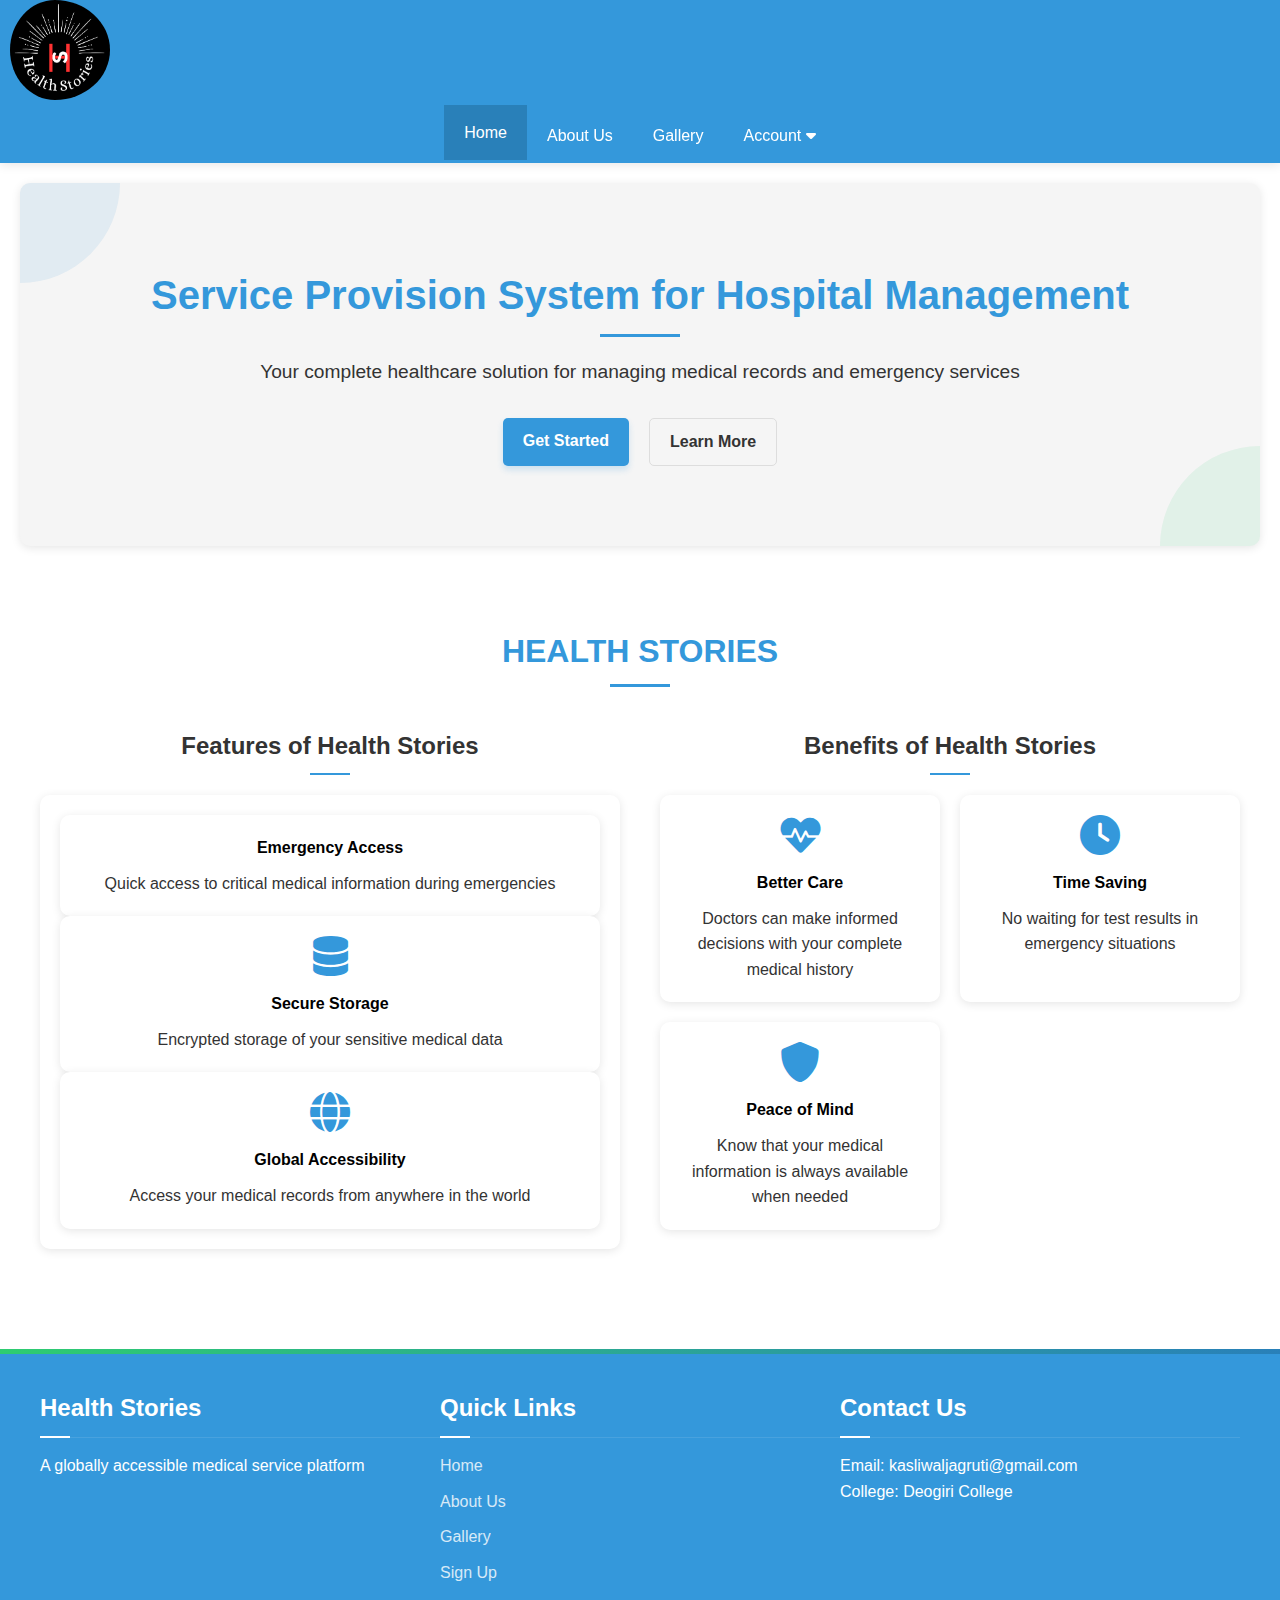
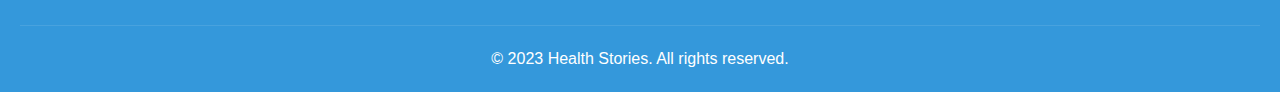
<file: HEALTH STORIES/index.html>
<!DOCTYPE html>
<html lang="en">

<head>
    <meta charset="UTF-8">
    <meta name="viewport" content="width=device-width, initial-scale=1.0">
    <title>Health Stories - Hospital Services</title>
    <link rel="stylesheet" href="styles.css">
    <link rel="stylesheet" href="https://cdnjs.cloudflare.com/ajax/libs/font-awesome/6.0.0-beta3/css/all.min.css">
</head>

<body>
    <header>
        <nav>
            <img src="./Images/logo.png" alt="LoGo"
                style="border-radius: 50%; height: 100px; width: 110px; padding-left: 10px;">
            <ul>
                <li><a href="index.html" class="active">Home</a></li>
                <li><a href="about.html">About Us</a></li>
                <li><a href="gallery.html">Gallery</a></li>
                <li class="dropdown">
                    <a href="#" class="dropbtn">Account <i class="fas fa-caret-down"></i></a>
                    <div class="dropdown-content">
                        <a href="profile.html">Profile</a>
                        <a href="medical-history.html">Medical History Update</a>
                    </div>
                </li>
            </ul>
        </nav>
    </header>

    <main>
        <section class="hero">
            <h1 class="animate-slide-left">Service Provision System for Hospital Management</h1>
            <p class="animate-slide-right">Your complete healthcare solution for managing medical records and emergency
                services</p>
            <div class="hero-buttons animate-slide-bottom">
                <a href="signin.html" class="btn primary-btn">Get Started</a>
                <a href="about.html" class="btn secondary-btn">Learn More</a>
            </div>
        </section>

        <section class="health-stories">
            <h2 class="animate-fade-in">HEALTH STORIES</h2>
            <div class="features-benefits">
                <div class="features">
                    <h3>Features of Health Stories</h3>
                    <div class="card animate-fade-in">
                        <div class="card">
                            <!-- <i class="fas fa-user-md animate-pulse"></i> -->
                            <h4>Emergency Access</h4>
                            <p>Quick access to critical medical information during emergencies</p>
                        </div>
                        <div class="card">
                            <i class="fas fa-database animate-pulse"></i>
                            <h4>Secure Storage</h4>
                            <p>Encrypted storage of your sensitive medical data</p>
                        </div>
                        <div class="card animate-fade-in" style="animation-delay: 0.4s;">
                            <i class="fas fa-globe animate-pulse"></i>
                            <h4>Global Accessibility</h4>
                            <p>Access your medical records from anywhere in the world</p>
                        </div>
                    </div>
                </div>
                <div class="benefits">
                    <h3>Benefits of Health Stories</h3>
                    <div class="cards">
                        <div class="card animate-fade-in">
                            <i class="fas fa-heartbeat animate-pulse"></i>
                            <h4>Better Care</h4>
                            <p>Doctors can make informed decisions with your complete medical history</p>
                        </div>
                        <div class="card animate-fade-in" style="animation-delay: 0.2s;">
                            <i class="fas fa-clock animate-pulse"></i>
                            <h4>Time Saving</h4>
                            <p>No waiting for test results in emergency situations</p>
                        </div>
                        <div class="card animate-fade-in" style="animation-delay: 0.4s;">
                            <i class="fas fa-shield-alt animate-pulse"></i>
                            <h4>Peace of Mind</h4>
                            <p>Know that your medical information is always available when needed</p>
                        </div>
                    </div>
                </div>
            </div>
        </section>
    </main>

    <footer>
        <div class="footer-content">
            <div class="footer-section">
                <h3>Health Stories</h3>
                <p>A globally accessible medical service platform</p>
            </div>
            <div class="footer-section">
                <h3>Quick Links</h3>
                <ul>
                    <li><a href="index.html">Home</a></li>
                    <li><a href="about.html">About Us</a></li>
                    <li><a href="gallery.html">Gallery</a></li>
                    <li><a href="signin.html">Sign Up</a></li>
                </ul>
            </div>
            <div class="footer-section">
                <h3>Contact Us</h3>
                <p>Email: kasliwaljagruti@gmail.com</p>
                <p>College: Deogiri College</p>
            </div>
        </div>
        <div class="footer-bottom">
            <p>&copy; 2023 Health Stories. All rights reserved.</p>
        </div>
    </footer>

    <script src="script.js"></script>
</body>

</html>
</file>
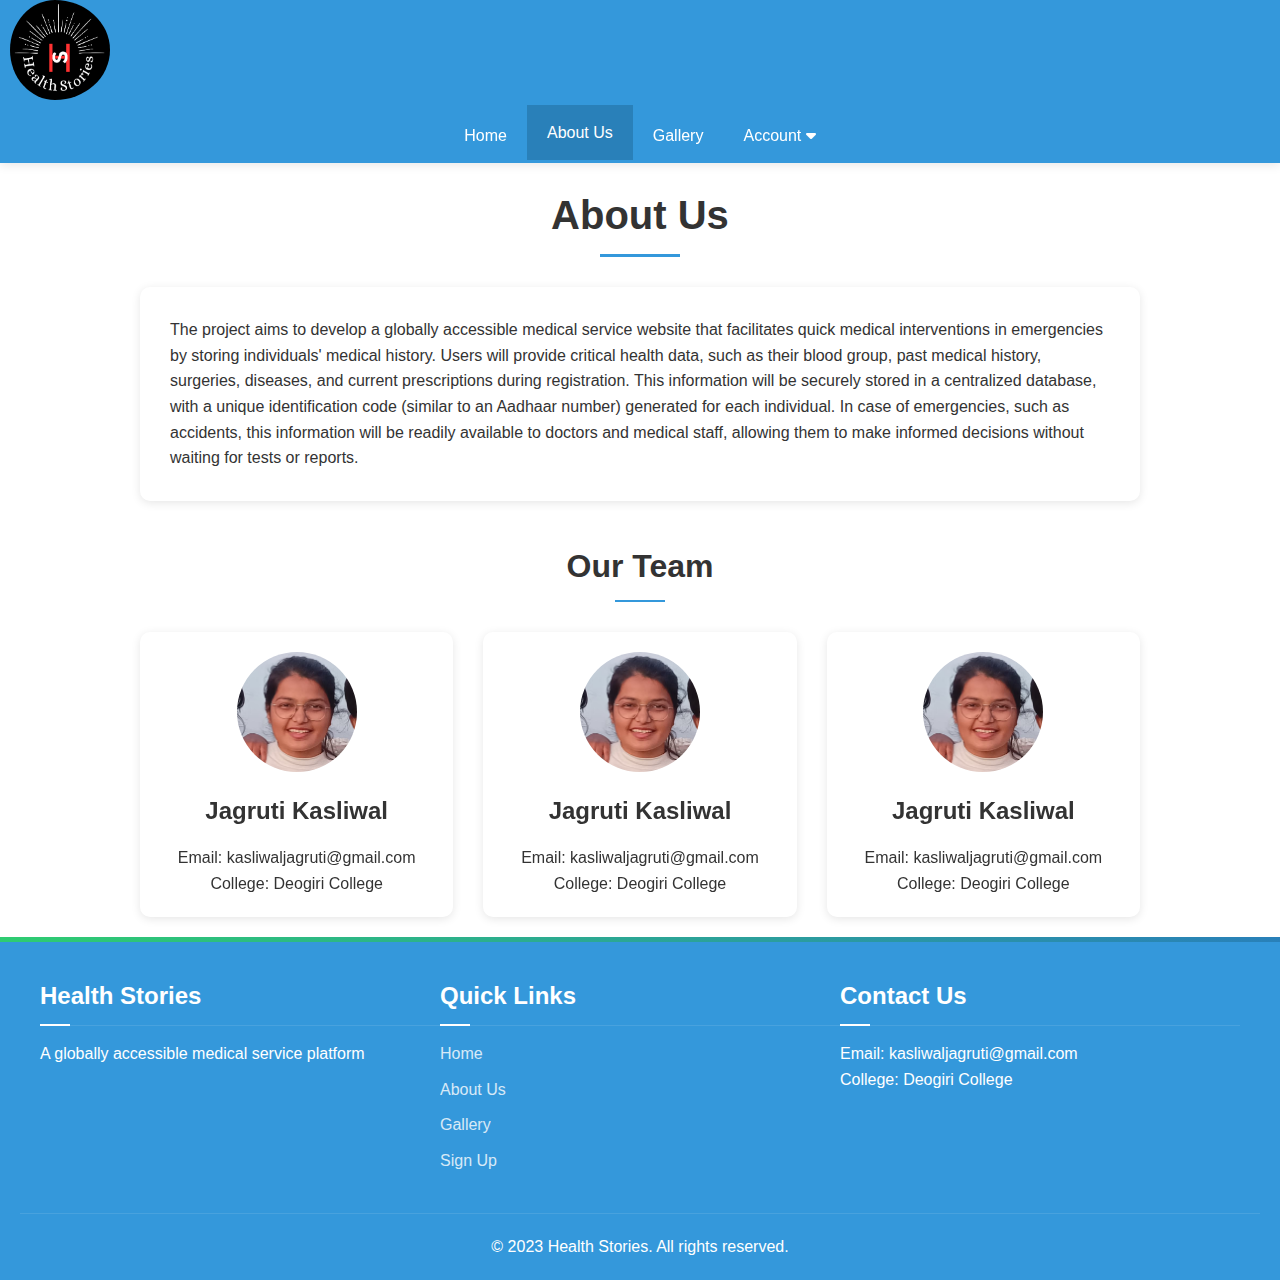
<file: HEALTH STORIES/about.html>
<!DOCTYPE html>
<html lang="en">
<head>
    <meta charset="UTF-8">
    <meta name="viewport" content="width=device-width, initial-scale=1.0">
    <title>About Us - Health Stories</title>
    <link rel="stylesheet" href="styles.css">
    <link rel="stylesheet" href="https://cdnjs.cloudflare.com/ajax/libs/font-awesome/6.0.0-beta3/css/all.min.css">
</head>
<body>
    <header>
        <nav>
            <img src="./Images/logo.png" alt="LoGo"
                style="border-radius: 50%; height: 100px; width: 110px; padding-left: 10px;">
            <ul>
                <li><a href="index.html">Home</a></li>
                <li><a href="about.html" class="active">About Us</a></li>
                <li><a href="gallery.html">Gallery</a></li>
                <li class="dropdown">
                    <a href="#" class="dropbtn">Account <i class="fas fa-caret-down"></i></a>
                    <div class="dropdown-content">
                        <a href="profile.html">Profile</a>
                        <a href="medical-history.html">Medical History Update</a>
                    </div>
                </li>
            </ul>
        </nav>
    </header>

    <main>
        <section class="about-section">
            <h1>About Us</h1>
            <div class="about-content">
                <p>
                    The project aims to develop a globally accessible medical service website that facilitates quick medical
                    interventions in emergencies by storing individuals' medical history. Users will provide critical health data, such as their
                    blood group, past medical history, surgeries, diseases, and current prescriptions during registration. This information will
                    be securely stored in a centralized database, with a unique identification code (similar to an Aadhaar number) generated
                    for each individual. In case of emergencies, such as accidents, this information will be readily available to doctors and
                    medical staff, allowing them to make informed decisions without waiting for tests or reports.
                </p>
            </div>

            <div class="team-section">
                <h2>Our Team</h2>
                <div class="team-members">
                    <div class="team-member">
                        <div class="member-photo"></div>
                        <h3>Jagruti Kasliwal</h3>
                        <p>Email: kasliwaljagruti@gmail.com</p>
                        <p>College: Deogiri College</p>
                    </div>
                    <div class="team-member">
                        <div class="member-photo"></div>
                        <h3>Jagruti Kasliwal</h3>
                        <p>Email: kasliwaljagruti@gmail.com</p>
                        <p>College: Deogiri College</p>
                    </div>
                    <div class="team-member">
                        <div class="member-photo"></div>
                        <h3>Jagruti Kasliwal</h3>
                        <p>Email: kasliwaljagruti@gmail.com</p>
                        <p>College: Deogiri College</p>
                    </div>
                </div>
            </div>
        </section>
    </main>

    <footer>
        <div class="footer-content">
            <div class="footer-section">
                <h3>Health Stories</h3>
                <p>A globally accessible medical service platform</p>
            </div>
            <div class="footer-section">
                <h3>Quick Links</h3>
                <ul>
                    <li><a href="index.html">Home</a></li>
                    <li><a href="about.html">About Us</a></li>
                    <li><a href="gallery.html">Gallery</a></li>
                    <li><a href="signin.html">Sign Up</a></li>
                </ul>
            </div>
            <div class="footer-section">
                <h3>Contact Us</h3>
                <p>Email: kasliwaljagruti@gmail.com</p>
                <p>College: Deogiri College</p>
            </div>
        </div>
        <div class="footer-bottom">
            <p>&copy; 2023 Health Stories. All rights reserved.</p>
        </div>
    </footer>

    <script src="script.js"></script>
</body>
</html>
</file>
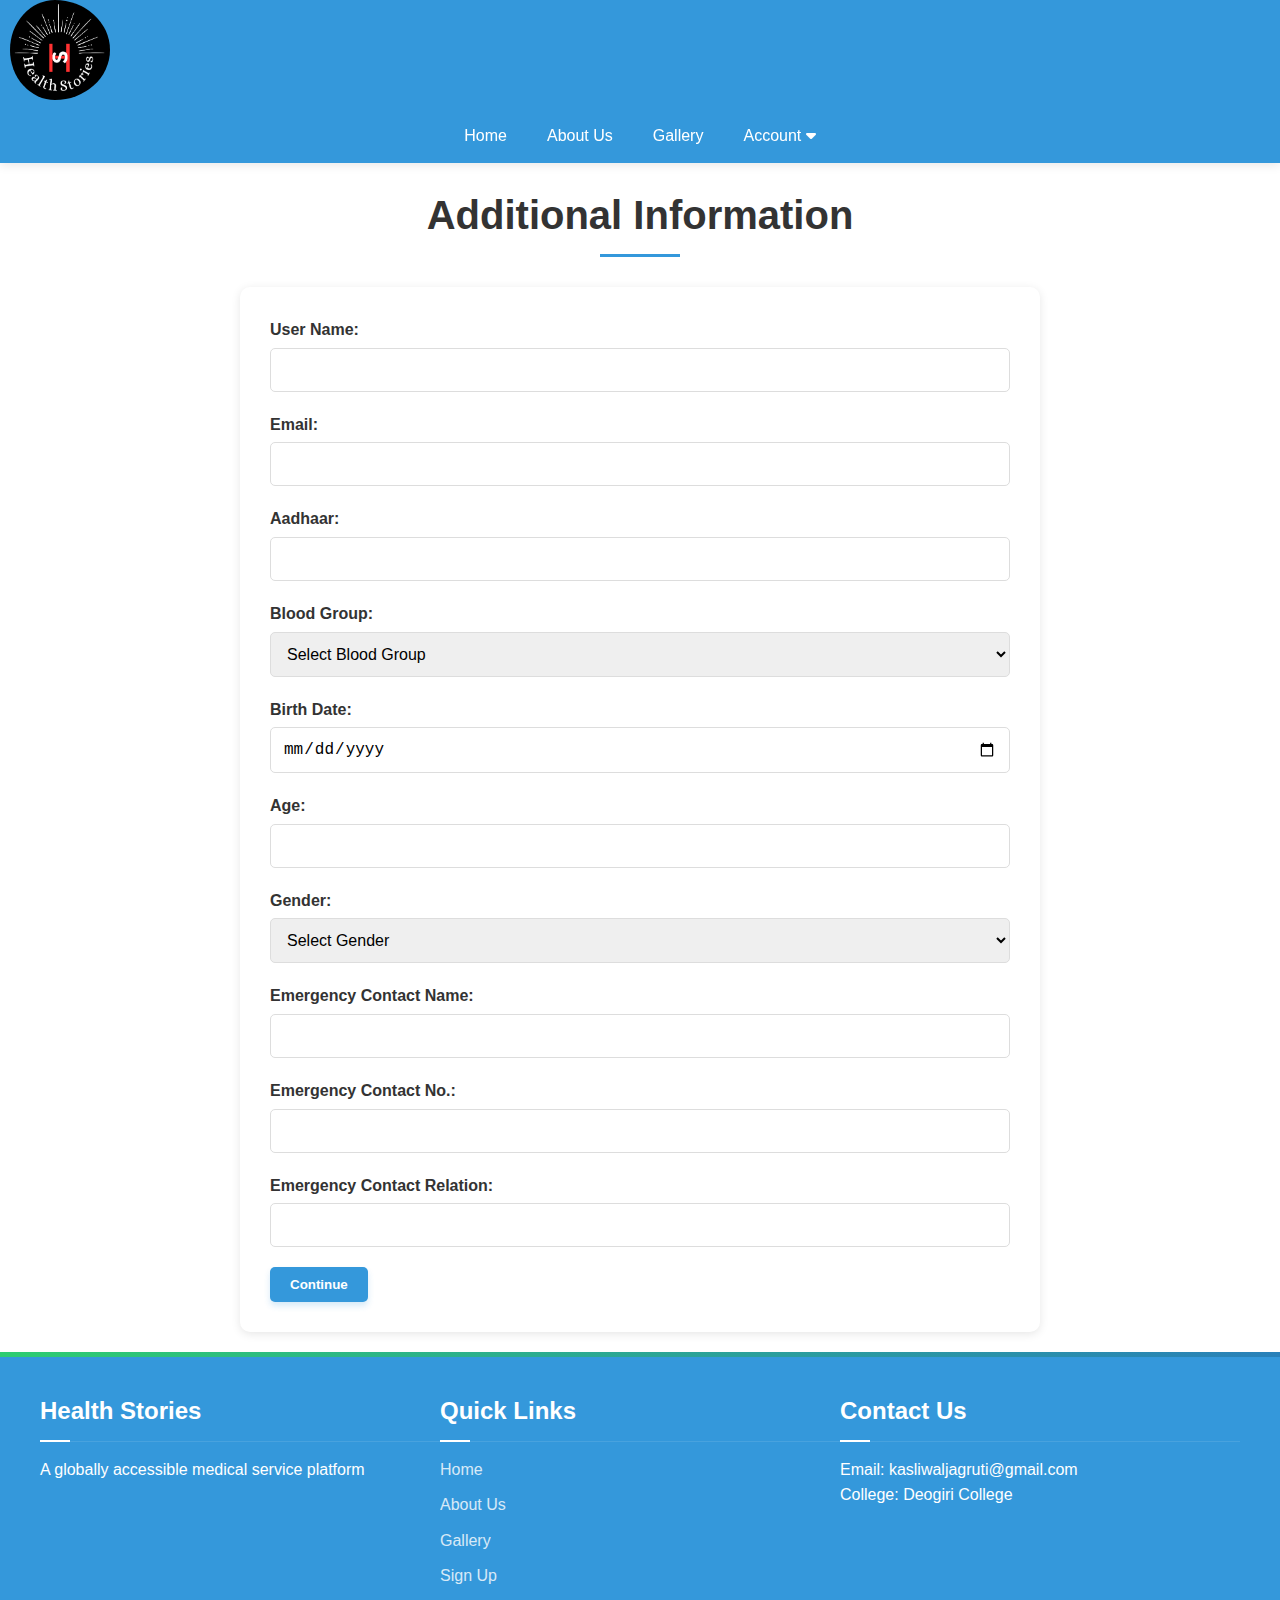
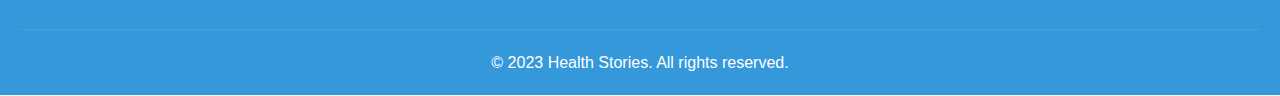
<file: HEALTH STORIES/additional-info.html>
<!DOCTYPE html>
<html lang="en">
<head>
    <meta charset="UTF-8">
    <meta name="viewport" content="width=device-width, initial-scale=1.0">
    <title>Additional Information - Health Stories</title>
    <link rel="stylesheet" href="styles.css">
    <link rel="stylesheet" href="https://cdnjs.cloudflare.com/ajax/libs/font-awesome/6.0.0-beta3/css/all.min.css">
</head>
<body>
    <header>
        <nav>
            <img src="./Images/logo.png" alt="LoGo"
                style="border-radius: 50%; height: 100px; width: 110px; padding-left: 10px;">
            <ul>
                <li><a href="index.html">Home</a></li>
                <li><a href="about.html">About Us</a></li>
                <li><a href="gallery.html">Gallery</a></li>
                <li class="dropdown">
                    <a href="#" class="dropbtn">Account <i class="fas fa-caret-down"></i></a>
                    <div class="dropdown-content">
                        <a href="profile.html">Profile</a>
                        <a href="medical-history.html">Medical History Update</a>
                    </div>
                </li>
            </ul>
        </nav>
    </header>

    <main>
        <section class="form-section">
            <h1>Additional Information</h1>
            <div class="form-container">
                <form id="additionalInfoForm" action="profile.html" onsubmit="return validateAdditionalInfoForm()">
                    <div class="form-group">
                        <label for="infoUsername">User Name:</label>
                        <input type="text" id="infoUsername" name="infoUsername" required>
                    </div>
                    <div class="form-group">
                        <label for="infoEmail">Email:</label>
                        <input type="email" id="infoEmail" name="infoEmail" required>
                    </div>
                    <div class="form-group">
                        <label for="infoAadhaar">Aadhaar:</label>
                        <input type="text" id="infoAadhaar" name="infoAadhaar" required>
                    </div>
                    <div class="form-group">
                        <label for="infoBloodGroup">Blood Group:</label>
                        <select id="infoBloodGroup" name="infoBloodGroup" required>
                            <option value="">Select Blood Group</option>
                            <option value="A+">A+</option>
                            <option value="A-">A-</option>
                            <option value="B+">B+</option>
                            <option value="B-">B-</option>
                            <option value="AB+">AB+</option>
                            <option value="AB-">AB-</option>
                            <option value="O+">O+</option>
                            <option value="O-">O-</option>
                        </select>
                    </div>
                    <div class="form-group">
                        <label for="birthDate">Birth Date:</label>
                        <input type="date" id="birthDate" name="birthDate" required>
                    </div>
                    <div class="form-group">
                        <label for="age">Age:</label>
                        <input type="number" id="age" name="age" min="0" max="120" required>
                    </div>
                    <div class="form-group">
                        <label for="gender">Gender:</label>
                        <select id="gender" name="gender" required>
                            <option value="">Select Gender</option>
                            <option value="male">Male</option>
                            <option value="female">Female</option>
                            <option value="other">Other</option>
                        </select>
                    </div>
                    <div class="form-group">
                        <label for="emergencyName">Emergency Contact Name:</label>
                        <input type="text" id="emergencyName" name="emergencyName" required>
                    </div>
                    <div class="form-group">
                        <label for="emergencyContact">Emergency Contact No.:</label>
                        <input type="tel" id="emergencyContact" name="emergencyContact" required>
                    </div>
                    <div class="form-group">
                        <label for="emergencyRelation">Emergency Contact Relation:</label>
                        <input type="text" id="emergencyRelation" name="emergencyRelation" required>
                    </div>
                    <button type="submit" class="btn primary-btn">Continue</button>
                </form>
            </div>
        </section>
    </main>

    <footer>
        <div class="footer-content">
            <div class="footer-section">
                <h3>Health Stories</h3>
                <p>A globally accessible medical service platform</p>
            </div>
            <div class="footer-section">
                <h3>Quick Links</h3>
                <ul>
                    <li><a href="index.html">Home</a></li>
                    <li><a href="about.html">About Us</a></li>
                    <li><a href="gallery.html">Gallery</a></li>
                    <li><a href="signin.html">Sign Up</a></li>
                </ul>
            </div>
            <div class="footer-section">
                <h3>Contact Us</h3>
                <p>Email: kasliwaljagruti@gmail.com</p>
                <p>College: Deogiri College</p>
            </div>
        </div>
        <div class="footer-bottom">
            <p>&copy; 2023 Health Stories. All rights reserved.</p>
        </div>
    </footer>

    <script src="script.js"></script>
</body>
</html>
</file>
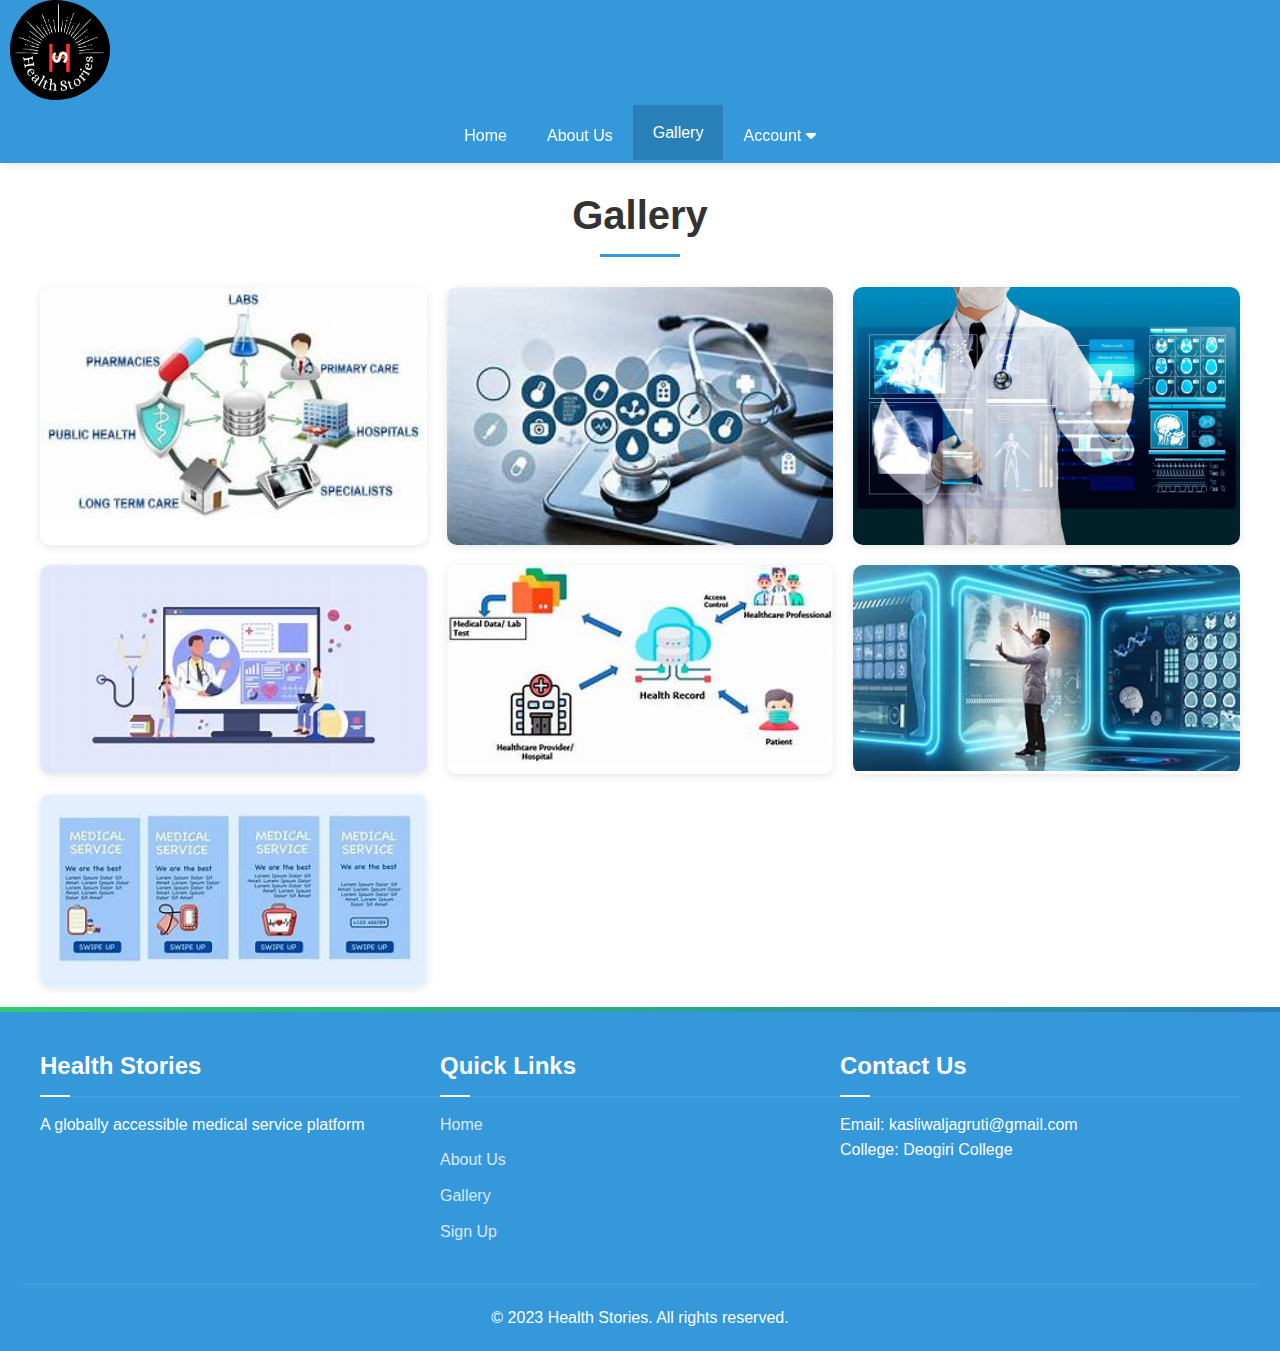
<file: HEALTH STORIES/gallery.html>
<!DOCTYPE html>
<html lang="en">
<head>
    <meta charset="UTF-8">
    <meta name="viewport" content="width=device-width, initial-scale=1.0">
    <title>Gallery - Health Stories</title>
    <link rel="stylesheet" href="styles.css">
    <link rel="stylesheet" href="https://cdnjs.cloudflare.com/ajax/libs/font-awesome/6.0.0-beta3/css/all.min.css">
</head>
<body>
    <header>
        <nav>
            <img src="./Images/logo.png" alt="LoGo"
                style="border-radius: 50%; height: 100px; width: 110px; padding-left: 10px;">
            <ul>
                <li><a href="index.html">Home</a></li>
                <li><a href="about.html">About Us</a></li>
                <li><a href="gallery.html" class="active">Gallery</a></li>
                <li class="dropdown">
                    <a href="#" class="dropbtn">Account <i class="fas fa-caret-down"></i></a>
                    <div class="dropdown-content">
                        <a href="profile.html">Profile</a>
                        <a href="medical-history.html">Medical History Update</a>
                    </div>
                </li>
            </ul>
        </nav>
    </header>

    <main>
        <section class="gallery-section">
            <h1>Gallery</h1>
            <div class="gallery-grid">
                <div class="gallery-item">
                    <img src="./Images/der.2.jpeg" alt="Hospital Facility">
                </div>
                <div class="gallery-item">
                    <img src="./Images/dr..jpeg" alt="Medical Team">
                </div>
                <div class="gallery-item">
                    <img src="./Images/dr.1.jpeg" alt="Patient Care">
                </div>
                <div class="gallery-item">
                    <img src="./Images/dr.3.jpeg" alt="Emergency Services">
                </div>
                <div class="gallery-item">
                    <img src="./Images/dr.4.jpeg" alt="Laboratory">
                </div>
                <div class="gallery-item">
                    <img src="./Images/dr5.jpeg" alt="Pharmacy">
                </div>
                <div class="gallery-item">
                    <img src="./Images/dr6.jpeg" alt="Consultation">
                </div>
                <!-- <div class="gallery-item">
                    <img src="https://via.placeholder.com/300x200?text=Rehabilitation" alt="Rehabilitation">
                </div>
                <div class="gallery-item">
                    <img src="https://via.placeholder.com/300x200?text=Health+Education" alt="Health Education">
                </div> -->
            </div>
        </section>
    </main>

    <footer>
        <div class="footer-content">
            <div class="footer-section">
                <h3>Health Stories</h3>
                <p>A globally accessible medical service platform</p>
            </div>
            <div class="footer-section">
                <h3>Quick Links</h3>
                <ul>
                    <li><a href="index.html">Home</a></li>
                    <li><a href="about.html">About Us</a></li>
                    <li><a href="gallery.html">Gallery</a></li>
                    <li><a href="signin.html">Sign Up</a></li>
                </ul>
            </div>
            <div class="footer-section">
                <h3>Contact Us</h3>
                <p>Email: kasliwaljagruti@gmail.com</p>
                <p>College: Deogiri College</p>
            </div>
        </div>
        <div class="footer-bottom">
            <p>&copy; 2023 Health Stories. All rights reserved.</p>
        </div>
    </footer>

    <script src="script.js"></script>
</body>
</html>
</file>
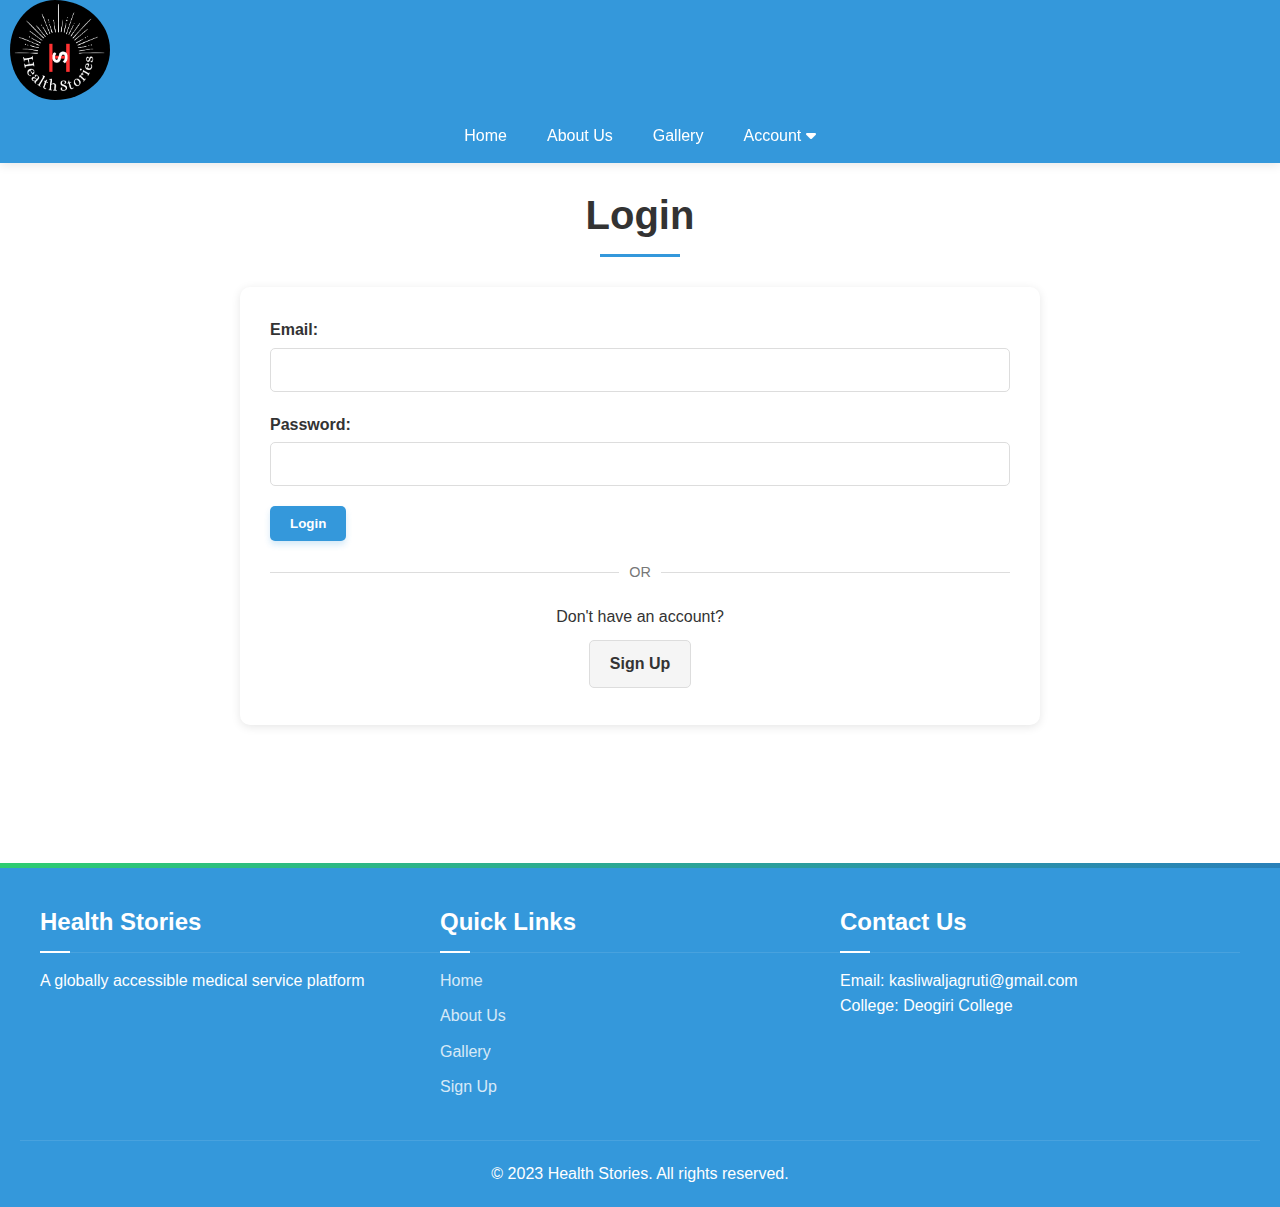
<file: HEALTH STORIES/login.html>
<!DOCTYPE html>
<html lang="en">
<head>
    <meta charset="UTF-8">
    <meta name="viewport" content="width=device-width, initial-scale=1.0">
    <title>Login - Health Stories</title>
    <link rel="stylesheet" href="styles.css">
    <link rel="stylesheet" href="https://cdnjs.cloudflare.com/ajax/libs/font-awesome/6.0.0-beta3/css/all.min.css">
</head>
<body>
    <header>
        <nav>
            <img src="./Images/logo.png" alt="LoGo"
                style="border-radius: 50%; height: 100px; width: 110px; padding-left: 10px;">
            <ul>
                <li><a href="index.html">Home</a></li>
                <li><a href="about.html">About Us</a></li>
                <li><a href="gallery.html">Gallery</a></li>
                <li class="dropdown">
                    <a href="#" class="dropbtn">Account <i class="fas fa-caret-down"></i></a>
                    <div class="dropdown-content">
                        <a href="profile.html">Profile</a>
                        <a href="medical-history.html">Medical History Update</a>
                    </div>
                </li>
            </ul>
        </nav>
    </header>

    <main>
        <section class="form-section">
            <h1>Login</h1>
            <div class="form-container">
                <form id="loginForm" action="profile.html" onsubmit="return validateLoginForm()">
                    <div class="form-group">
                        <label for="loginEmail">Email:</label>
                        <input type="email" id="loginEmail" name="loginEmail" required>
                    </div>
                    <div class="form-group">
                        <label for="loginPassword">Password:</label>
                        <input type="password" id="loginPassword" name="loginPassword" required>
                    </div>
                    <button type="submit" class="btn primary-btn">Login</button>
                </form>
                <div class="form-divider">
                    <span>OR</span>
                </div>
                <div class="alternate-action">
                    <p>Don't have an account?</p>
                    <a href="signin.html" class="btn secondary-btn">Sign Up</a>
                </div>
            </div>
        </section>
    </main>

    <footer>
        <div class="footer-content">
            <div class="footer-section">
                <h3>Health Stories</h3>
                <p>A globally accessible medical service platform</p>
            </div>
            <div class="footer-section">
                <h3>Quick Links</h3>
                <ul>
                    <li><a href="index.html">Home</a></li>
                    <li><a href="about.html">About Us</a></li>
                    <li><a href="gallery.html">Gallery</a></li>
                    <li><a href="signin.html">Sign Up</a></li>
                </ul>
            </div>
            <div class="footer-section">
                <h3>Contact Us</h3>
                <p>Email: kasliwaljagruti@gmail.com</p>
                <p>College: Deogiri College</p>
            </div>
        </div>
        <div class="footer-bottom">
            <p>&copy; 2023 Health Stories. All rights reserved.</p>
        </div>
    </footer>

    <script src="script.js"></script>
</body>
</html>
</file>
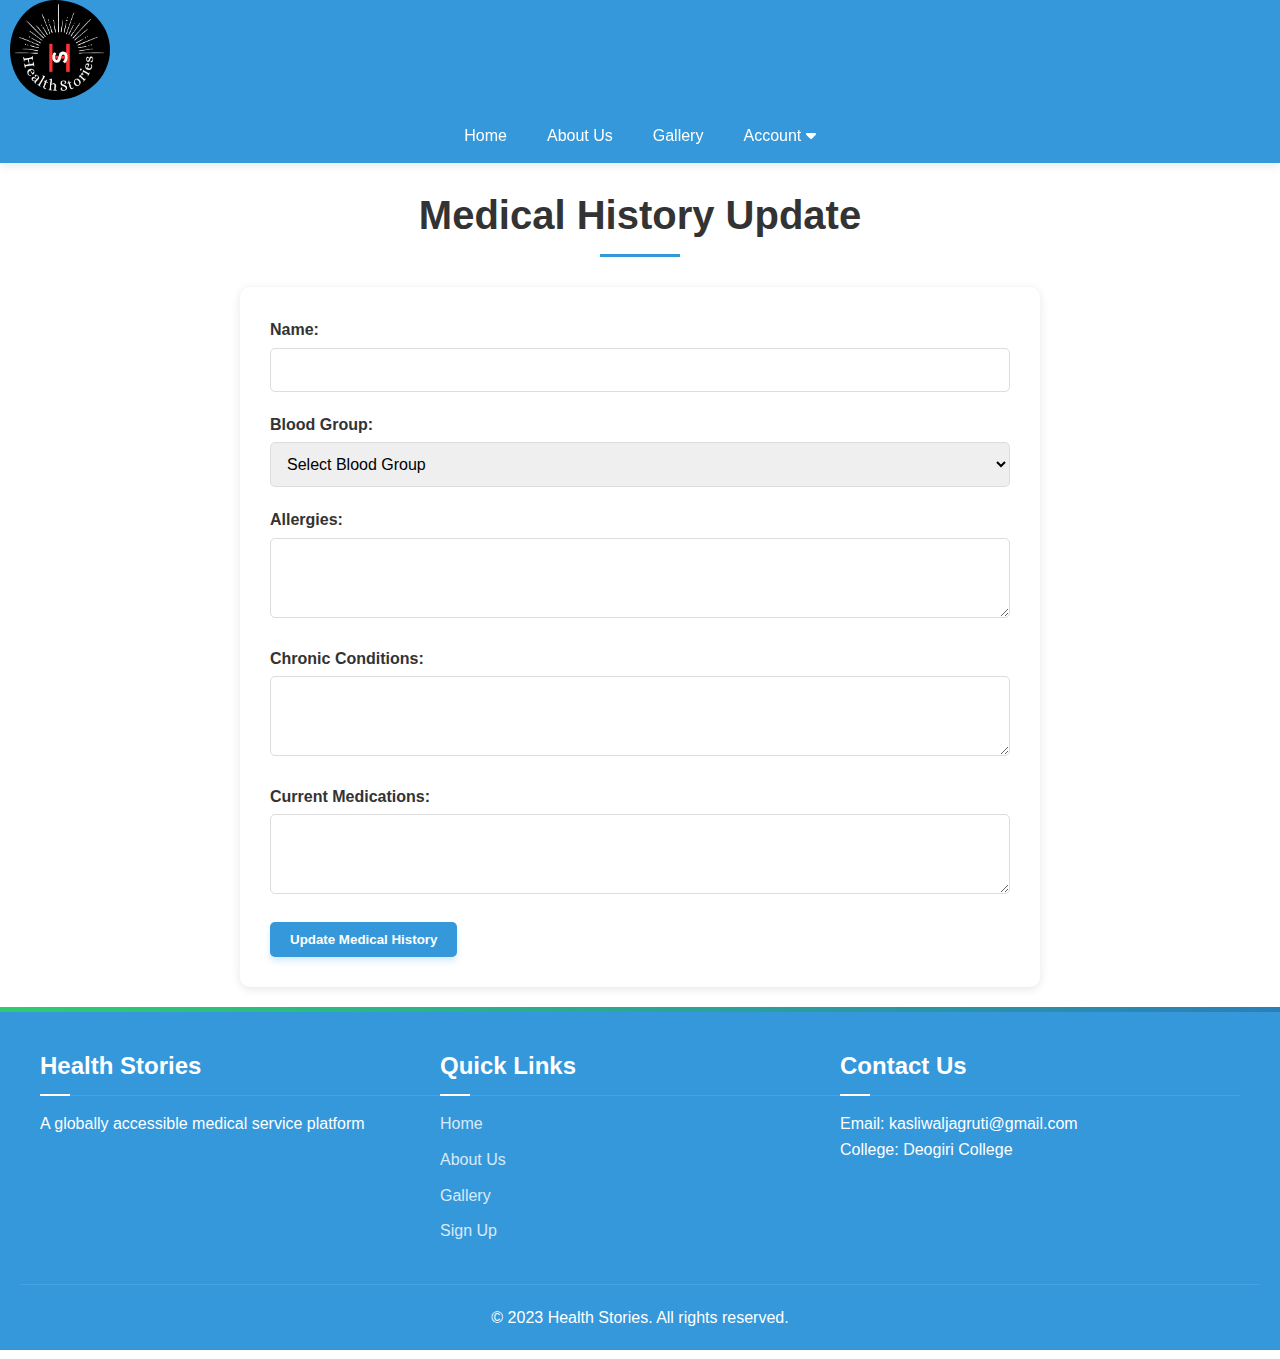
<file: HEALTH STORIES/medical-history.html>
<!DOCTYPE html>
<html lang="en">
<head>
    <meta charset="UTF-8">
    <meta name="viewport" content="width=device-width, initial-scale=1.0">
    <title>Medical History Update - Health Stories</title>
    <link rel="stylesheet" href="styles.css">
    <link rel="stylesheet" href="https://cdnjs.cloudflare.com/ajax/libs/font-awesome/6.0.0-beta3/css/all.min.css">
</head>
<body>
    <header>
        <nav>
            <img src="./Images/logo.png" alt="LoGo"
                style="border-radius: 50%; height: 100px; width: 110px; padding-left: 10px;">
            <ul>
                <li><a href="index.html">Home</a></li>
                <li><a href="about.html">About Us</a></li>
                <li><a href="gallery.html">Gallery</a></li>
                <li class="dropdown">
                    <a href="#" class="dropbtn">Account <i class="fas fa-caret-down"></i></a>
                    <div class="dropdown-content">
                        <a href="profile.html">Profile</a>
                        <a href="medical-history.html" class="active">Medical History Update</a>
                    </div>
                </li>
            </ul>
        </nav>
    </header>

    <main>
        <section class="form-section">
            <h1>Medical History Update</h1>
            <div class="form-container">
                <form id="medicalHistoryForm" onsubmit="return validateMedicalHistoryForm()">
                    <div class="form-group">
                        <label for="medicalName">Name:</label>
                        <input type="text" id="medicalName" name="medicalName" required>
                    </div>
                    <div class="form-group">
                        <label for="medicalBloodGroup">Blood Group:</label>
                        <select id="medicalBloodGroup" name="medicalBloodGroup" required>
                            <option value="">Select Blood Group</option>
                            <option value="A+">A+</option>
                            <option value="A-">A-</option>
                            <option value="B+">B+</option>
                            <option value="B-">B-</option>
                            <option value="AB+">AB+</option>
                            <option value="AB-">AB-</option>
                            <option value="O+">O+</option>
                            <option value="O-">O-</option>
                        </select>
                    </div>
                    <div class="form-group">
                        <label for="allergies">Allergies:</label>
                        <textarea id="allergies" name="allergies" rows="3"></textarea>
                    </div>
                    <div class="form-group">
                        <label for="chronicConditions">Chronic Conditions:</label>
                        <textarea id="chronicConditions" name="chronicConditions" rows="3"></textarea>
                    </div>
                    <div class="form-group">
                        <label for="currentMedications">Current Medications:</label>
                        <textarea id="currentMedications" name="currentMedications" rows="3"></textarea>
                    </div>
                    <button type="submit" class="btn primary-btn">Update Medical History</button>
                </form>
            </div>
        </section>
    </main>

    <footer>
        <div class="footer-content">
            <div class="footer-section">
                <h3>Health Stories</h3>
                <p>A globally accessible medical service platform</p>
            </div>
            <div class="footer-section">
                <h3>Quick Links</h3>
                <ul>
                    <li><a href="index.html">Home</a></li>
                    <li><a href="about.html">About Us</a></li>
                    <li><a href="gallery.html">Gallery</a></li>
                    <li><a href="signin.html">Sign Up</a></li>
                </ul>
            </div>
            <div class="footer-section">
                <h3>Contact Us</h3>
                <p>Email: kasliwaljagruti@gmail.com</p>
                <p>College: Deogiri College</p>
            </div>
        </div>
        <div class="footer-bottom">
            <p>&copy; 2023 Health Stories. All rights reserved.</p>
        </div>
    </footer>

    <script src="script.js"></script>
</body>
</html>
</file>
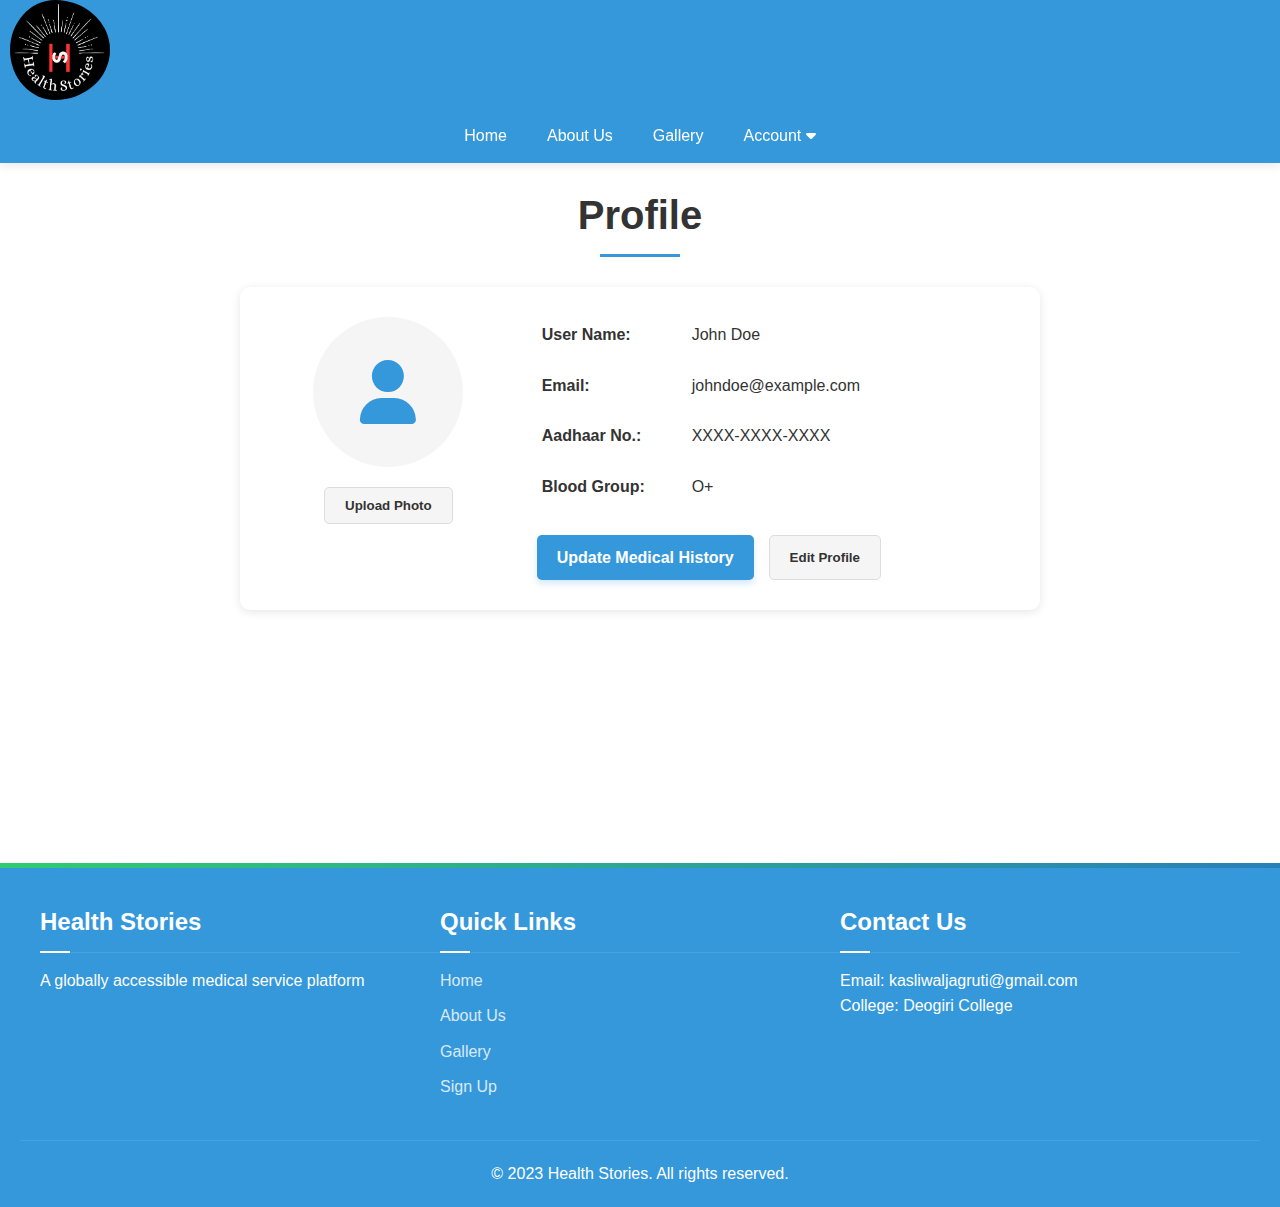
<file: HEALTH STORIES/profile.html>
<!DOCTYPE html>
<html lang="en">
<head>
    <meta charset="UTF-8">
    <meta name="viewport" content="width=device-width, initial-scale=1.0">
    <title>Profile - Health Stories</title>
    <link rel="stylesheet" href="styles.css">
    <link rel="stylesheet" href="https://cdnjs.cloudflare.com/ajax/libs/font-awesome/6.0.0-beta3/css/all.min.css">
</head>
<body>
    <header>
        <nav>
            <img src="./Images/logo.png" alt="LoGo"
                style="border-radius: 50%; height: 100px; width: 110px; padding-left: 10px;">
            <ul>
                <li><a href="index.html">Home</a></li>
                <li><a href="about.html">About Us</a></li>
                <li><a href="gallery.html">Gallery</a></li>
                <li class="dropdown">
                    <a href="#" class="dropbtn">Account <i class="fas fa-caret-down"></i></a>
                    <div class="dropdown-content">
                        <a href="profile.html" class="active">Profile</a>
                        <a href="medical-history.html">Medical History Update</a>
                    </div>
                </li>
            </ul>
        </nav>
    </header>

    <main>
        <section class="profile-section">
            <h1>Profile</h1>
            <div class="profile-container">
                <div class="profile-photo">
                    <div class="photo-placeholder">
                        <i class="fas fa-user"></i>
                    </div>
                    <button class="btn secondary-btn">Upload Photo</button>
                </div>
                <div class="profile-details">
                    <div class="profile-info">
                        <div class="info-group">
                            <label>User Name:</label>
                            <p id="profileUsername">John Doe</p>
                        </div>
                        <div class="info-group">
                            <label>Email:</label>
                            <p id="profileEmail">johndoe@example.com</p>
                        </div>
                        <div class="info-group">
                            <label>Aadhaar No.:</label>
                            <p id="profileAadhaar">XXXX-XXXX-XXXX</p>
                        </div>
                        <div class="info-group">
                            <label>Blood Group:</label>
                            <p id="profileBloodGroup">O+</p>
                        </div>
                    </div>
                    <div class="profile-actions">
                        <a href="medical-history.html" class="btn primary-btn">Update Medical History</a>
                        <button class="btn secondary-btn" id="editProfileBtn">Edit Profile</button>
                    </div>
                </div>
            </div>
        </section>
    </main>

    <footer>
        <div class="footer-content">
            <div class="footer-section">
                <h3>Health Stories</h3>
                <p>A globally accessible medical service platform</p>
            </div>
            <div class="footer-section">
                <h3>Quick Links</h3>
                <ul>
                    <li><a href="index.html">Home</a></li>
                    <li><a href="about.html">About Us</a></li>
                    <li><a href="gallery.html">Gallery</a></li>
                    <li><a href="signin.html">Sign Up</a></li>
                </ul>
            </div>
            <div class="footer-section">
                <h3>Contact Us</h3>
                <p>Email: kasliwaljagruti@gmail.com</p>
                <p>College: Deogiri College</p>
            </div>
        </div>
        <div class="footer-bottom">
            <p>&copy; 2023 Health Stories. All rights reserved.</p>
        </div>
    </footer>

    <script src="script.js"></script>
</body>
</html>
</file>
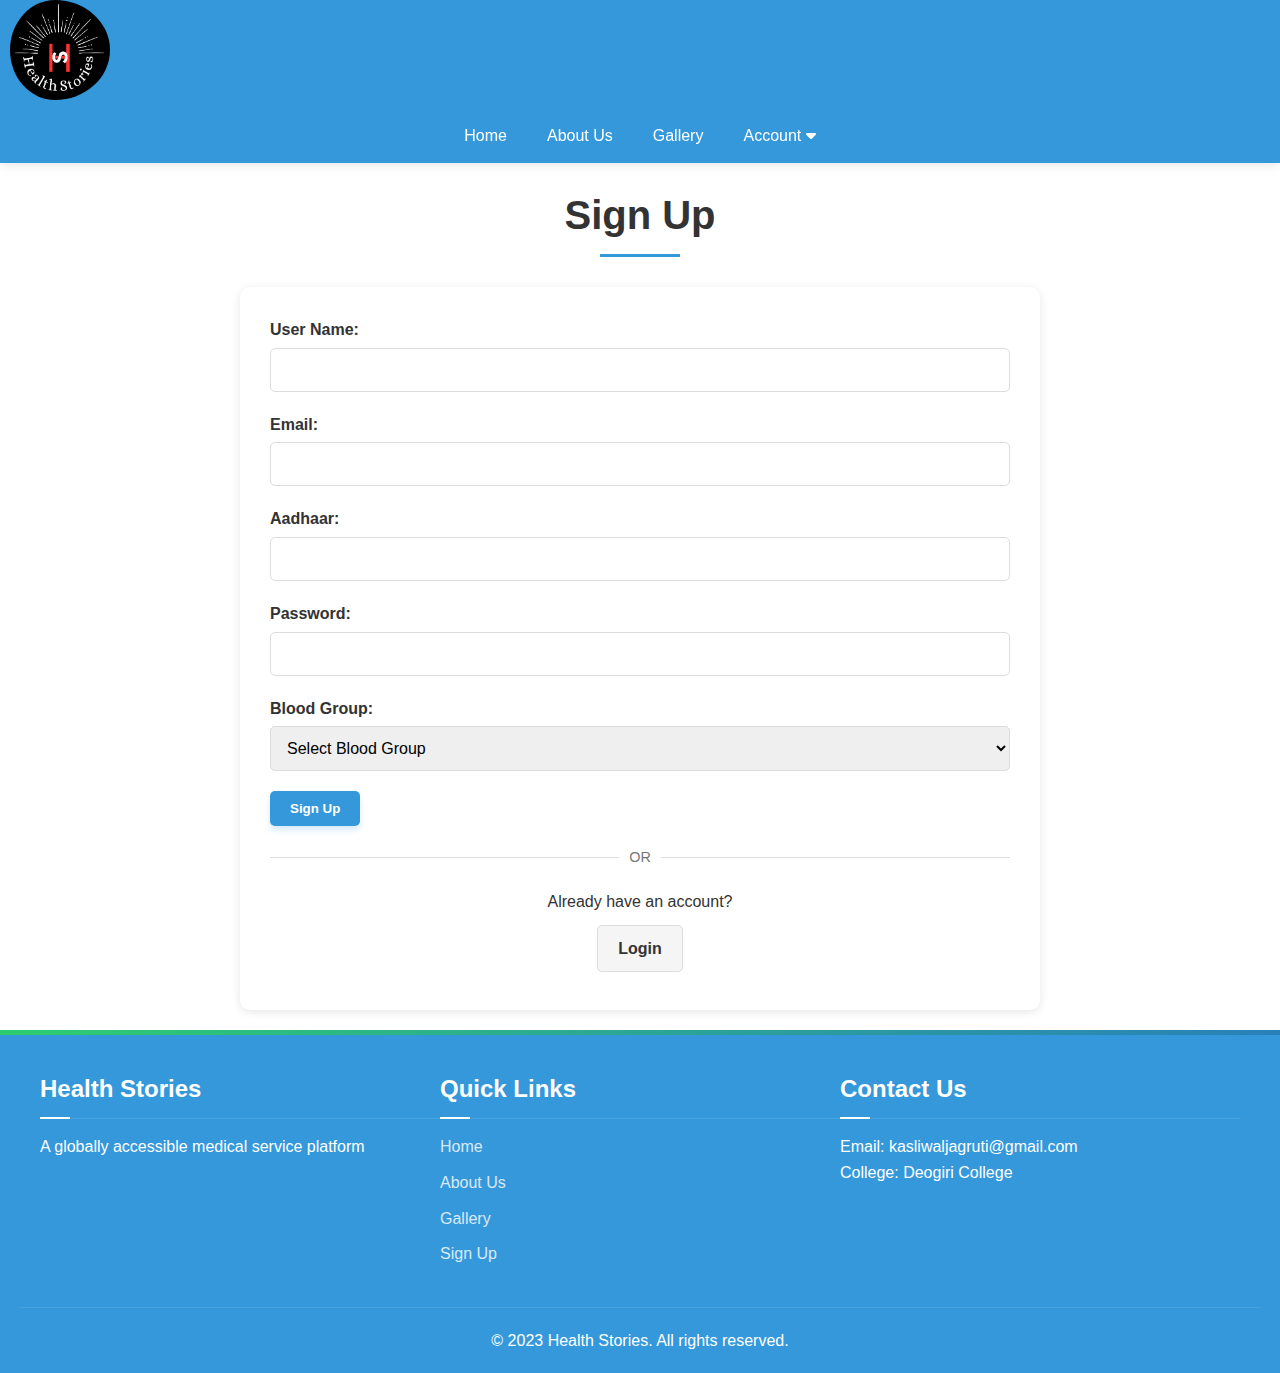
<file: HEALTH STORIES/signin.html>
<!DOCTYPE html>
<html lang="en">
<head>
    <meta charset="UTF-8">
    <meta name="viewport" content="width=device-width, initial-scale=1.0">
    <title>Sign Up - Health Stories</title>
    <link rel="stylesheet" href="styles.css">
    <link rel="stylesheet" href="https://cdnjs.cloudflare.com/ajax/libs/font-awesome/6.0.0-beta3/css/all.min.css">
</head>
<body>
    <header>
        <nav>
            <img src="./Images/logo.png" alt="LoGo"
                style="border-radius: 50%; height: 100px; width: 110px; padding-left: 10px;">
            <ul>
                <li><a href="index.html">Home</a></li>
                <li><a href="about.html">About Us</a></li>
                <li><a href="gallery.html">Gallery</a></li>
                <li class="dropdown">
                    <a href="#" class="dropbtn">Account <i class="fas fa-caret-down"></i></a>
                    <div class="dropdown-content">
                        <a href="profile.html">Profile</a>
                        <a href="medical-history.html">Medical History Update</a>
                    </div>
                </li>
            </ul>
        </nav>
    </header>

    <main>
        <section class="form-section">
            <h1>Sign Up</h1>
            <div class="form-container">
                <form id="signupForm" action="additional-info.html" onsubmit="return validateSignupForm()">
                    <div class="form-group">
                        <label for="username">User Name:</label>
                        <input type="text" id="username" name="username" required>
                    </div>
                    <div class="form-group">
                        <label for="email">Email:</label>
                        <input type="email" id="email" name="email" required>
                    </div>
                    <div class="form-group">
                        <label for="aadhaar">Aadhaar:</label>
                        <input type="text" id="aadhaar" name="aadhaar" required>
                    </div>
                    <div class="form-group">
                        <label for="password">Password:</label>
                        <input type="password" id="password" name="password" required>
                    </div>
                    <div class="form-group">
                        <label for="bloodGroup">Blood Group:</label>
                        <select id="bloodGroup" name="bloodGroup" required>
                            <option value="">Select Blood Group</option>
                            <option value="A+">A+</option>
                            <option value="A-">A-</option>
                            <option value="B+">B+</option>
                            <option value="B-">B-</option>
                            <option value="AB+">AB+</option>
                            <option value="AB-">AB-</option>
                            <option value="O+">O+</option>
                            <option value="O-">O-</option>
                        </select>
                    </div>
                    <button type="submit" class="btn primary-btn">Sign Up</button>
                </form>
                <div class="form-divider">
                    <span>OR</span>
                </div>
                <div class="alternate-action">
                    <p>Already have an account?</p>
                    <a href="login.html" class="btn secondary-btn">Login</a>
                </div>
            </div>
        </section>
    </main>

    <footer>
        <div class="footer-content">
            <div class="footer-section">
                <h3>Health Stories</h3>
                <p>A globally accessible medical service platform</p>
            </div>
            <div class="footer-section">
                <h3>Quick Links</h3>
                <ul>
                    <li><a href="index.html">Home</a></li>
                    <li><a href="about.html">About Us</a></li>
                    <li><a href="gallery.html">Gallery</a></li>
                    <li><a href="signin.html">Sign Up</a></li>
                </ul>
            </div>
            <div class="footer-section">
                <h3>Contact Us</h3>
                <p>Email: kasliwaljagruti@gmail.com</p>
                <p>College: Deogiri College</p>
            </div>
        </div>
        <div class="footer-bottom">
            <p>&copy; 2023 Health Stories. All rights reserved.</p>
        </div>
    </footer>

    <script src="script.js"></script>
</body>
</html>
</file>
<file: HEALTH STORIES/styles.css>
/* Global Styles */
:root {
  --primary-color: #3498db;
  --primary-dark: #2980b9;
  --secondary-color: #f5f5f5;
  --accent-color: #2ecc71;
  --accent-dark: #27ae60;
  --text-color: #333333;
  --light-text: #ffffff;
  --border-color: #dddddd;
  --error-color: #e74c3c;
  --shadow: 0 2px 10px rgba(0, 0, 0, 0.1);
  --hover-shadow: 0 5px 15px rgba(0, 0, 0, 0.2);
  --transition: all 0.3s ease;
}

* {
  margin: 0;
  padding: 0;
  box-sizing: border-box;
}

@keyframes fadeIn {
  from {
    opacity: 0;
  }
  to {
    opacity: 1;
  }
}

@keyframes slideInFromLeft {
  from {
    transform: translateX(-50px);
    opacity: 0;
  }
  to {
    transform: translateX(0);
    opacity: 1;
  }
}

@keyframes slideInFromRight {
  from {
    transform: translateX(50px);
    opacity: 0;
  }
  to {
    transform: translateX(0);
    opacity: 1;
  }
}

@keyframes slideInFromBottom {
  from {
    transform: translateY(50px);
    opacity: 0;
  }
  to {
    transform: translateY(0);
    opacity: 1;
  }
}

@keyframes pulse {
  0% {
    transform: scale(1);
  }
  50% {
    transform: scale(1.05);
  }
  100% {
    transform: scale(1);
  }
}

@keyframes spin {
  from {
    transform: rotate(0deg);
  }
  to {
    transform: rotate(360deg);
  }
}

@keyframes float {
  0% {
    transform: translateY(0px);
  }
  50% {
    transform: translateY(-10px);
  }
  100% {
    transform: translateY(0px);
  }
}

html {
  scroll-behavior: smooth;
}

body {
  font-family: "Segoe UI", Tahoma, Geneva, Verdana, sans-serif;
  line-height: 1.6;
  color: var(--text-color);
  background-color: #ffffff;
  animation: fadeIn 1s ease-in-out;
}

a {
  text-decoration: none;
  color: var(--primary-color);
  transition: var(--transition);
  position: relative;
}

a:hover {
  color: var(--primary-dark);
}

/* Underline animation for links */
a:not(.btn):after {
  content: "";
  position: absolute;
  width: 0;
  height: 2px;
  bottom: -2px;
  left: 0;
  background-color: var(--primary-color);
  transition: width 0.3s ease;
}

a:not(.btn):hover:after {
  width: 100%;
}

ul {
  list-style: none;
}

.btn {
  display: inline-block;
  padding: 10px 20px;
  border-radius: 5px;
  font-weight: 600;
  cursor: pointer;
  transition: var(--transition);
  border: none;
  text-align: center;
  position: relative;
  overflow: hidden;
}

.btn:before {
  content: "";
  position: absolute;
  top: 0;
  left: -100%;
  width: 100%;
  height: 100%;
  background: rgba(255, 255, 255, 0.2);
  transition: all 0.3s ease;
}

.btn:hover:before {
  left: 100%;
}

.primary-btn {
  background-color: var(--primary-color);
  color: var(--light-text);
  box-shadow: 0 4px 6px rgba(52, 152, 219, 0.2);
}

.primary-btn:hover {
  background-color: var(--primary-dark);
  color: var(--light-text);
  transform: translateY(-3px);
  box-shadow: 0 6px 12px rgba(52, 152, 219, 0.3);
}

.primary-btn:active {
  transform: translateY(0);
}

.secondary-btn {
  background-color: var(--secondary-color);
  color: var(--text-color);
  border: 1px solid var(--border-color);
}

.secondary-btn:hover {
  background-color: #e6e6e6;
  transform: translateY(-3px);
  box-shadow: 0 6px 12px rgba(0, 0, 0, 0.1);
}

.secondary-btn:active {
  transform: translateY(0);
}

/* Header Styles */
header {
  background-color: #ffffff;
  box-shadow: var(--shadow);
  position: sticky;
  top: 0;
  z-index: 100;
  transition: all 0.3s ease;
}

header.scrolled {
  box-shadow: 0 5px 15px rgba(0, 0, 0, 0.1);
}

.logo-container {
  display: flex;
  align-items: center;
  padding: 10px 20px;
}

.logo {
  width: 50px;
  height: 50px;
  background-color: var(--primary-color);
  color: var(--light-text);
  border-radius: 50%;
  display: flex;
  align-items: center;
  justify-content: center;
  font-weight: bold;
  font-size: 1.5rem;
  transition: all 0.3s ease;
  animation: pulse 2s infinite;
}

.logo:hover {
  transform: rotate(360deg);
  background-color: var(--primary-dark);
}

nav {
  background-color: var(--primary-color);
  transition: all 0.3s ease;
}

nav ul {
  display: flex;
  justify-content: center;
}

nav ul li {
  position: relative;
}

nav ul li a {
  display: block;
  padding: 15px 20px;
  color: var(--light-text);
  transition: all 0.3s ease;
}

nav ul li a:hover,
nav ul li a.active {
  background-color: var(--primary-dark);
  transform: translateY(-3px);
}

nav ul li a:after {
  background-color: var(--light-text);
}

/* Mobile Navigation */
.mobile-nav-toggle {
  display: none;
  background: none;
  border: none;
  color: var(--primary-color);
  font-size: 1.5rem;
  cursor: pointer;
  padding: 10px;
  z-index: 1000;
}

/* Dropdown Menu */
.dropdown-content {
  display: none;
  position: absolute;
  background-color: #ffffff;
  min-width: 200px;
  box-shadow: var(--shadow);
  z-index: 1;
  border-radius: 5px;
  overflow: hidden;
  transform-origin: top center;
  animation: fadeIn 0.3s ease;
}

.dropdown-content a {
  color: var(--text-color);
  padding: 12px 16px;
  display: block;
  text-align: left;
  transition: all 0.2s ease;
}

.dropdown-content a:hover {
  background-color: var(--secondary-color);
  padding-left: 20px;
  transform: translateY(0);
}

.dropdown:hover .dropdown-content {
  display: block;
}

/* Main Content Styles */
main {
  min-height: calc(100vh - 200px);
  padding: 20px;
}

section {
  margin-bottom: 40px;
  opacity: 0;
  animation: fadeIn 1s ease forwards;
  animation-delay: 0.3s;
}

h1,
h2,
h3,
h4,
h5,
h6 {
  margin-bottom: 15px;
  color: var(--text-color);
}

h1 {
  font-size: 2.5rem;
  text-align: center;
  margin-bottom: 30px;
  position: relative;
  padding-bottom: 10px;
}

h1:after {
  content: "";
  position: absolute;
  width: 80px;
  height: 3px;
  background-color: var(--primary-color);
  bottom: 0;
  left: 50%;
  transform: translateX(-50%);
  transition: width 0.3s ease;
}

h1:hover:after {
  width: 120px;
}

h2 {
  font-size: 2rem;
}

h3 {
  font-size: 1.5rem;
}

/* Hero Section */
.hero {
  text-align: center;
  padding: 80px 20px;
  background-color: var(--secondary-color);
  border-radius: 10px;
  margin-bottom: 40px;
  position: relative;
  overflow: hidden;
  box-shadow: var(--shadow);
  transition: all 0.3s ease;
}

.hero:before {
  content: "";
  position: absolute;
  top: -100px;
  left: -100px;
  width: 200px;
  height: 200px;
  background-color: rgba(52, 152, 219, 0.1);
  border-radius: 50%;
  animation: float 6s infinite ease-in-out;
}

.hero:after {
  content: "";
  position: absolute;
  bottom: -100px;
  right: -100px;
  width: 200px;
  height: 200px;
  background-color: rgba(46, 204, 113, 0.1);
  border-radius: 50%;
  animation: float 8s infinite ease-in-out;
}

.hero:hover {
  transform: translateY(-5px);
  box-shadow: var(--hover-shadow);
}

.hero h1 {
  font-size: 2.5rem;
  margin-bottom: 20px;
  color: var(--primary-color);
  animation: slideInFromLeft 1s ease;
}

.hero p {
  font-size: 1.2rem;
  max-width: 800px;
  margin: 0 auto 30px;
  animation: slideInFromRight 1s ease;
}

.hero-buttons {
  display: flex;
  justify-content: center;
  gap: 20px;
  animation: slideInFromBottom 1s ease;
}

/* Health Stories Section */
.health-stories {
  padding: 40px 20px;
}

.health-stories h2 {
  text-align: center;
  margin-bottom: 40px;
  color: var(--primary-color);
  position: relative;
  padding-bottom: 10px;
}

.health-stories h2:after {
  content: "";
  position: absolute;
  width: 60px;
  height: 3px;
  background-color: var(--primary-color);
  bottom: 0;
  left: 50%;
  transform: translateX(-50%);
  transition: width 0.3s ease;
}

.health-stories h2:hover:after {
  width: 100px;
}

.features-benefits {
  display: flex;
  flex-wrap: wrap;
  gap: 40px;
  justify-content: center;
}

.features,
.benefits {
  flex: 1;
  min-width: 300px;
}

.features h3,
.benefits h3 {
  text-align: center;
  margin-bottom: 20px;
  position: relative;
  padding-bottom: 10px;
}

.features h3:after,
.benefits h3:after {
  content: "";
  position: absolute;
  width: 40px;
  height: 2px;
  background-color: var(--primary-color);
  bottom: 0;
  left: 50%;
  transform: translateX(-50%);
  transition: width 0.3s ease;
}

.features h3:hover:after,
.benefits h3:hover:after {
  width: 80px;
}

.cards {
  display: grid;
  grid-template-columns: repeat(auto-fit, minmax(250px, 1fr));
  gap: 20px;
}

.card {
  background-color: #ffffff;
  border-radius: 10px;
  padding: 20px;
  box-shadow: var(--shadow);
  text-align: center;
  transition: var(--transition);
  position: relative;
  overflow: hidden;
  z-index: 1;
  opacity: 1; /* Ensure cards are visible */
  transform: translateY(0); /* Reset any transform */
}

.card:before {
  content: "";
  position: absolute;
  top: 0;
  left: 0;
  width: 100%;
  height: 100%;
  background: linear-gradient(45deg, rgba(52, 152, 219, 0.05), rgba(46, 204, 113, 0.05));
  z-index: -1;
  transform: scaleX(0);
  transform-origin: 0 50%;
  transition: transform 0.5s ease;
}

.card:hover:before {
  transform: scaleX(1);
}

.card:hover {
  transform: translateY(-10px);
  box-shadow: var(--hover-shadow);
}

.card i {
  font-size: 2.5rem;
  color: var(--primary-color);
  margin-bottom: 15px;
  transition: all 0.3s ease;
}

.card:hover i {
  transform: scale(1.2);
  color: var(--accent-color);
}

.card h4 {
  color: #000000;
  margin-bottom: 10px;
  transition: all 0.3s ease;
}

.card:hover h4 {
  color: var(--primary-color);
}

/* Form Styles */
.form-section {
  max-width: 800px;
  margin: 0 auto;
}

.form-container {
  background-color: #ffffff;
  border-radius: 10px;
  padding: 30px;
  box-shadow: var(--shadow);
  transition: all 0.3s ease;
}

.form-container:hover {
  box-shadow: var(--hover-shadow);
}

.form-group {
  margin-bottom: 20px;
  position: relative;
}

.form-group label {
  display: block;
  margin-bottom: 5px;
  font-weight: 600;
  transition: all 0.3s ease;
}

.form-group input:focus + label,
.form-group textarea:focus + label,
.form-group select:focus + label {
  color: var(--primary-color);
}

.form-group input,
.form-group select,
.form-group textarea {
  width: 100%;
  padding: 12px;
  border: 1px solid var(--border-color);
  border-radius: 5px;
  font-size: 1rem;
  transition: all 0.3s ease;
}

.form-group input:focus,
.form-group select:focus,
.form-group textarea:focus {
  border-color: var(--primary-color);
  box-shadow: 0 0 0 2px rgba(52, 152, 219, 0.2);
  outline: none;
}

.form-group textarea {
  resize: vertical;
}

.form-divider {
  display: flex;
  align-items: center;
  margin: 20px 0;
}

.form-divider::before,
.form-divider::after {
  content: "";
  flex: 1;
  border-bottom: 1px solid var(--border-color);
  transition: all 0.3s ease;
}

.form-divider:hover::before,
.form-divider:hover::after {
  border-color: var(--primary-color);
}

.form-divider span {
  padding: 0 10px;
  color: #777;
  font-size: 0.9rem;
  transition: all 0.3s ease;
}

.form-divider:hover span {
  color: var(--primary-color);
}

.alternate-action {
  text-align: center;
  margin-top: 20px;
}

.alternate-action p {
  margin-bottom: 10px;
}

/* About Section */
.about-section {
  max-width: 1000px;
  margin: 0 auto;
}

.about-content {
  background-color: #ffffff;
  border-radius: 10px;
  padding: 30px;
  box-shadow: var(--shadow);
  margin-bottom: 40px;
  transition: all 0.3s ease;
  position: relative;
  overflow: hidden;
}

.about-content:before {
  content: "";
  position: absolute;
  top: 0;
  left: 0;
  width: 100%;
  height: 5px;
  background: linear-gradient(90deg, var(--primary-color), var(--accent-color));
  transform: scaleX(0);
  transform-origin: left;
  transition: transform 0.5s ease;
}

.about-content:hover:before {
  transform: scaleX(1);
}

.about-content:hover {
  box-shadow: var(--hover-shadow);
}

.team-section h2 {
  text-align: center;
  margin-bottom: 30px;
  position: relative;
  padding-bottom: 10px;
}

.team-section h2:after {
  content: "";
  position: absolute;
  width: 50px;
  height: 2px;
  background-color: var(--primary-color);
  bottom: 0;
  left: 50%;
  transform: translateX(-50%);
  transition: width 0.3s ease;
}

.team-section h2:hover:after {
  width: 80px;
}

.team-members {
  display: grid;
  grid-template-columns: repeat(auto-fit, minmax(250px, 1fr));
  gap: 30px;
}

.team-member {
  background-color: #ffffff;
  border-radius: 10px;
  padding: 20px;
  box-shadow: var(--shadow);
  text-align: center;
  transition: all 0.3s ease;
  transform-style: preserve-3d;
  perspective: 1000px;
}

.team-member:hover {
  transform: rotateY(5deg);
  box-shadow: var(--hover-shadow);
}

.member-photo {
  background-image: url(./Images/Screenshot\ 2025-02-27\ 182841\ \(2\).png);
  width: 120px;
  height: 120px;
  background-color: var(--secondary-color);
  border-radius: 50%;
  margin: 0 auto 20px;
  display: flex;
  align-items: center;
  justify-content: center;
  transition: all 0.3s ease;
  position: relative;
  overflow: hidden;
}

.member-photo:before {
  content: "";
  position: absolute;
  top: 0;
  left: 0;
  width: 100%;
  height: 100%;
  background: linear-gradient(45deg, rgba(52, 152, 219, 0.7), rgba(46, 204, 113, 0.7));
  opacity: 0;
  transition: opacity 0.3s ease;
}

.team-member:hover .member-photo:before {
  opacity: 0.3;
}

.team-member:hover .member-photo {
  transform: scale(1.1);
}

.member-photo i {
  font-size: 3rem;
  color: var(--primary-color);
  transition: all 0.3s ease;
}

.team-member:hover .member-photo i {
  transform: scale(1.2);
  color: var(--accent-color);
}

/* Gallery Section */
.gallery-section {
  max-width: 1200px;
  margin: 0 auto;
}

.gallery-grid {
  display: grid;
  grid-template-columns: repeat(auto-fill, minmax(300px, 1fr));
  gap: 20px;
}

.gallery-item {
  border-radius: 10px;
  overflow: hidden;
  box-shadow: var(--shadow);
  transition: all 0.5s ease;
  position: relative;
  cursor: pointer;
}

.gallery-item:before {
  content: "";
  position: absolute;
  top: 0;
  left: 0;
  width: 100%;
  height: 100%;
  background: linear-gradient(to bottom, rgba(52, 152, 219, 0.5), rgba(46, 204, 113, 0.5));
  opacity: 0;
  transition: opacity 0.3s ease;
  z-index: 1;
}

.gallery-item:hover:before {
  opacity: 0.7;
}

.gallery-item:hover {
  transform: scale(1.05) rotate(1deg);
  box-shadow: var(--hover-shadow);
  z-index: 2;
}

.gallery-item img {
  width: 100%;
  height: auto;
  display: block;
  transition: all 0.5s ease;
}

.gallery-item:hover img {
  transform: scale(1.1);
}

/* Profile Section */
.profile-section {
  max-width: 800px;
  margin: 0 auto;
}

.profile-container {
  display: flex;
  flex-wrap: wrap;
  gap: 30px;
  background-color: #ffffff;
  border-radius: 10px;
  padding: 30px;
  box-shadow: var(--shadow);
  transition: all 0.3s ease;
}

.profile-container:hover {
  box-shadow: var(--hover-shadow);
}

.profile-photo {
  flex: 1;
  min-width: 200px;
  display: flex;
  flex-direction: column;
  align-items: center;
  gap: 20px;
}

.photo-placeholder {
  width: 150px;
  height: 150px;
  background-color: var(--secondary-color);
  border-radius: 50%;
  display: flex;
  align-items: center;
  justify-content: center;
  transition: all 0.3s ease;
  position: relative;
  overflow: hidden;
}

.photo-placeholder:before {
  content: "";
  position: absolute;
  top: 0;
  left: 0;
  width: 100%;
  height: 100%;
  background: linear-gradient(45deg, rgba(52, 152, 219, 0.3), rgba(46, 204, 113, 0.3));
  opacity: 0;
  transition: opacity 0.3s ease;
}

.photo-placeholder:hover:before {
  opacity: 1;
}

.photo-placeholder i {
  font-size: 4rem;
  color: var(--primary-color);
  transition: all 0.3s ease;
}

.photo-placeholder:hover i {
  transform: scale(1.2);
  color: var(--accent-color);
}

.profile-details {
  flex: 2;
  min-width: 300px;
}

.profile-info {
  margin-bottom: 30px;
}

.info-group {
  margin-bottom: 15px;
  display: flex;
  flex-wrap: wrap;
  transition: all 0.3s ease;
  padding: 5px;
  border-radius: 5px;
}

.info-group:hover {
  background-color: var(--secondary-color);
}

.info-group label {
  font-weight: 600;
  min-width: 150px;
  transition: all 0.3s ease;
}

.info-group:hover label {
  color: var(--primary-color);
}

.profile-actions {
  display: flex;
  gap: 15px;
}

/* Footer Styles */
footer {
  background-color: var(--primary-color);
  color: var(--light-text);
  padding: 40px 20px 0;
  position: relative;
  overflow: hidden;
}

footer:before {
  content: "";
  position: absolute;
  top: 0;
  left: 0;
  width: 100%;
  height: 5px;
  background: linear-gradient(90deg, var(--accent-color), var(--primary-dark));
}

.footer-content {
  display: flex;
  flex-wrap: wrap;
  justify-content: space-between;
  max-width: 1200px;
  margin: 0 auto;
}

.footer-section {
  flex: 1;
  min-width: 250px;
  margin-bottom: 30px;
  animation: fadeIn 1s ease;
}

.footer-section h3 {
  color: var(--light-text);
  margin-bottom: 15px;
  border-bottom: 1px solid rgba(255, 255, 255, 0.1);
  padding-bottom: 10px;
  position: relative;
}

.footer-section h3:after {
  content: "";
  position: absolute;
  width: 30px;
  height: 2px;
  background-color: var(--light-text);
  bottom: -1px;
  left: 0;
  transition: width 0.3s ease;
}

.footer-section h3:hover:after {
  width: 50px;
}

.footer-section ul li {
  margin-bottom: 10px;
  transition: all 0.3s ease;
}

.footer-section ul li:hover {
  transform: translateX(5px);
}

.footer-section ul li a {
  color: var(--light-text);
  opacity: 0.8;
  transition: all 0.3s ease;
}

.footer-section ul li a:hover {
  opacity: 1;
}

.footer-bottom {
  text-align: center;
  padding: 20px 0;
  border-top: 1px solid rgba(255, 255, 255, 0.1);
}

/* Loading Spinner */
.spinner {
  width: 40px;
  height: 40px;
  border: 4px solid rgba(52, 152, 219, 0.3);
  border-radius: 50%;
  border-top-color: var(--primary-color);
  animation: spin 1s linear infinite;
  margin: 20px auto;
}

/* Scroll to Top Button */
.scroll-top {
  position: fixed;
  bottom: 20px;
  right: 20px;
  width: 40px;
  height: 40px;
  background-color: var(--primary-color);
  color: var(--light-text);
  border-radius: 50%;
  display: flex;
  align-items: center;
  justify-content: center;
  cursor: pointer;
  opacity: 0;
  visibility: hidden;
  transition: all 0.3s ease;
  z-index: 99;
  box-shadow: 0 2px 10px rgba(0, 0, 0, 0.2);
}

.scroll-top.active {
  opacity: 1;
  visibility: visible;
}

.scroll-top:hover {
  background-color: var(--primary-dark);
  transform: translateY(-5px);
  box-shadow: 0 5px 15px rgba(0, 0, 0, 0.3);
}

/* Animations for scroll reveal */
.reveal {
  position: relative;
  opacity: 1; /* Change from 0 to 1 */
  transition: all 1s ease;
}

.reveal.active {
  opacity: 1;
}

.reveal.active.fade-left {
  animation: slideInFromLeft 1s ease forwards;
}

.reveal.active.fade-right {
  animation: slideInFromRight 1s ease forwards;
}

.reveal.active.fade-bottom {
  animation: slideInFromBottom 1s ease forwards;
}

/* Responsive Styles */
@media (max-width: 992px) {
  .hero h1 {
    font-size: 2.2rem;
  }

  .hero-buttons {
    flex-direction: column;
    align-items: center;
    gap: 15px;
  }

  .features-benefits {
    flex-direction: column;
  }
}

@media (max-width: 768px) {
  nav ul {
    flex-direction: column;
  }

  .dropdown-content {
    position: static;
    box-shadow: none;
    background-color: rgba(0, 0, 0, 0.1);
    animation: none;
  }

  .dropdown-content a {
    color: var(--light-text);
  }

  .hero h1 {
    font-size: 2rem;
  }

  .hero p {
    font-size: 1rem;
  }

  .profile-container {
    flex-direction: column;
    align-items: center;
  }

  .profile-photo {
    margin-bottom: 20px;
  }

  .profile-actions {
    flex-direction: column;
  }

  .mobile-nav-toggle {
    display: block;
    position: absolute;
    top: 15px;
    right: 15px;
  }

  nav ul {
    display: none;
  }

  nav ul.show {
    display: flex;
  }
}

@media (max-width: 576px) {
  .hero {
    padding: 40px 15px;
  }

  .hero h1 {
    font-size: 1.8rem;
  }

  .card {
    padding: 15px;
  }

  .form-container {
    padding: 20px 15px;
  }

  .gallery-grid {
    grid-template-columns: 1fr;
  }

  .team-members {
    grid-template-columns: 1fr;
  }

  h1 {
    font-size: 2rem;
  }

  h2 {
    font-size: 1.8rem;
  }

  h3 {
    font-size: 1.5rem;
  }
}

/* Animation Utilities */
.animate-pulse {
  animation: pulse 2s infinite;
}

.animate-float {
  animation: float 6s infinite ease-in-out;
}

.animate-spin {
  animation: spin 2s linear infinite;
}

.animate-fade-in {
  animation: fadeIn 1s ease;
}

.animate-slide-left {
  animation: slideInFromLeft 1s ease;
}

.animate-slide-right {
  animation: slideInFromRight 1s ease;
}

.animate-slide-bottom {
  animation: slideInFromBottom 1s ease;
}
</file>
